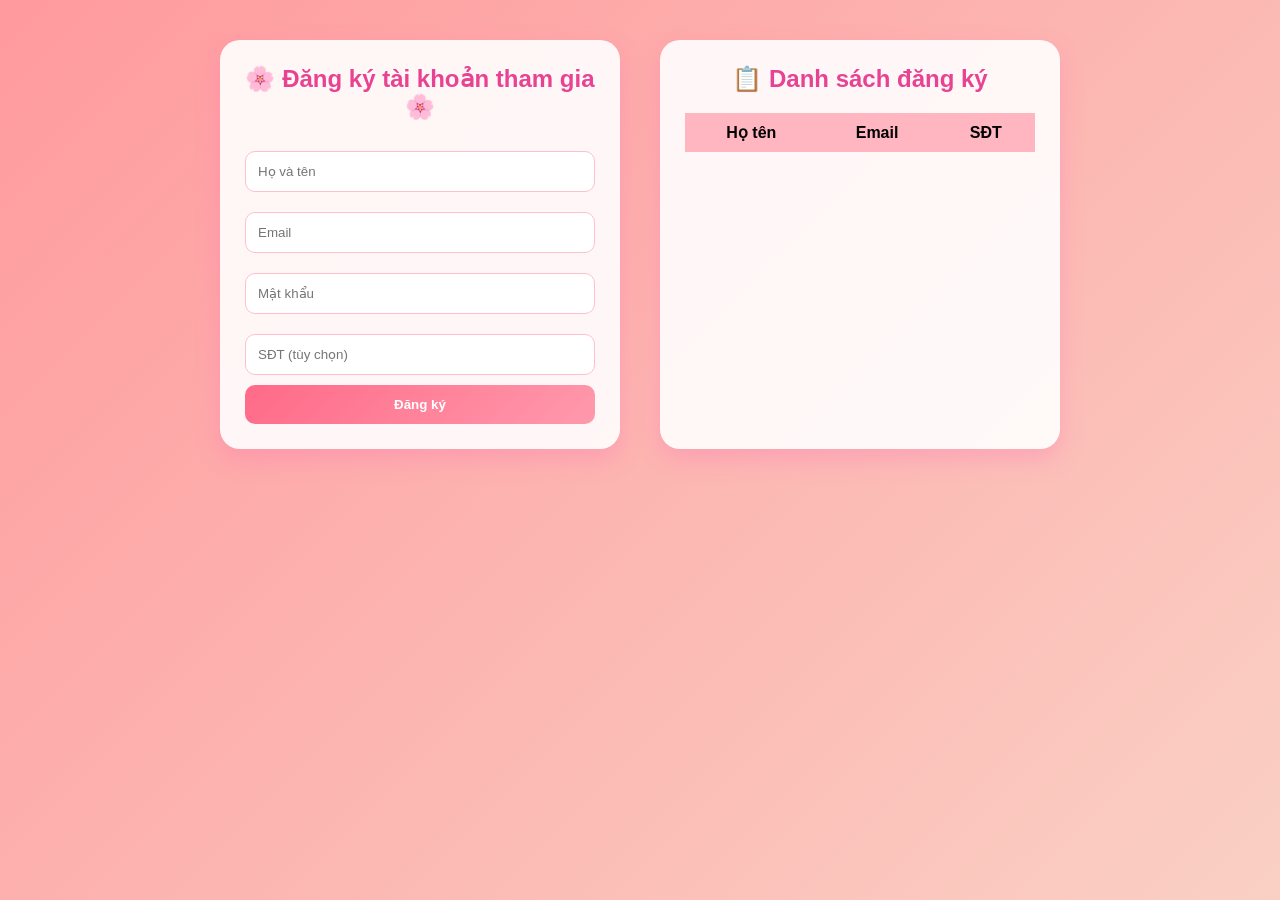
<file: dangkytaikhoannguoithamgia.html>
<!DOCTYPE html>
<html lang="vi">
<head>
<meta charset="UTF-8">
<title>Đăng ký tài khoản tham gia CLB</title>

<style>
* {
  margin: 0;
  padding: 0;
  box-sizing: border-box;
  font-family: "Segoe UI", sans-serif;
}

body {
  background: linear-gradient(135deg, #ff9a9e, #fad0c4);
  min-height: 100vh;
}

/* layout */
.wrapper {
  display: flex;
  justify-content: center;
  gap: 40px;
  padding: 40px;
}

/* card */
.card {
  background: rgba(255,255,255,0.9);
  padding: 25px;
  border-radius: 20px;
  width: 400px;
  box-shadow: 0 10px 25px rgba(255,105,180,0.3);
}

/* title */
h2 {
  text-align: center;
  color: #e84393;
  margin-bottom: 20px;
}

/* input */
input {
  width: 100%;
  padding: 12px;
  margin: 10px 0;
  border-radius: 10px;
  border: 1px solid #ffc0cb;
}

/* button */
button {
  width: 100%;
  padding: 12px;
  border: none;
  border-radius: 10px;
  background: linear-gradient(135deg, #ff6a88, #ff99ac);
  color: white;
  font-weight: bold;
  cursor: pointer;
}

button:hover {
  opacity: 0.9;
}

/* table */
table {
  width: 100%;
  border-collapse: collapse;
}

th {
  background: #ffb6c1;
  padding: 10px;
}

td {
  padding: 10px;
  text-align: center;
  background: white;
}

/* toast */
#toast {
  position: fixed;
  bottom: 30px;
  right: 30px;
  background: #ff6a88;
  color: white;
  padding: 15px;
  border-radius: 10px;
  opacity: 0;
  transform: translateY(50px);
  transition: 0.5s;
}

#toast.show {
  opacity: 1;
  transform: translateY(0);
}

/* hoa rơi */
.flower {
  position: fixed;
  top: -50px;
  font-size: 24px;
  pointer-events: none;
  animation: fall linear infinite;
}

@keyframes fall {
  0% { transform: translateY(-50px) rotate(0deg); }
  100% { transform: translateY(110vh) rotate(360deg); }
}
</style>
</head>

<body>

<div class="wrapper">

  <!-- FORM -->
  <div class="card">
    <h2>🌸 Đăng ký tài khoản tham gia 🌸</h2>

    <input type="text" id="fullname" placeholder="Họ và tên">
    <input type="email" id="email" placeholder="Email">
    <input type="password" id="password" placeholder="Mật khẩu">
    <input type="text" id="phone" placeholder="SĐT (tùy chọn)">

    <button onclick="register()">Đăng ký</button>
  </div>

  <!-- TABLE -->
  <div class="card">
    <h2>📋 Danh sách đăng ký</h2>

    <table>
      <thead>
        <tr>
          <th>Họ tên</th>
          <th>Email</th>
          <th>SĐT</th>
        </tr>
      </thead>
      <tbody id="tableBody"></tbody>
    </table>
  </div>

</div>

<div id="toast">Thông báo</div>

<script>
let users = [];

// đăng ký
function register() {
  const fullname = document.getElementById("fullname").value.trim();
  const email = document.getElementById("email").value.trim();
  const password = document.getElementById("password").value.trim();
  const phone = document.getElementById("phone").value.trim();

  // kiểm tra rỗng
  if (fullname === "" || email === "" || password === "") {
    showToast("❌ Vui lòng nhập đầy đủ thông tin!");
    return;
  }

  // kiểm tra email hợp lệ (bắt buộc có @ và .)
  const emailPattern = /^[^\s@]+@[^\s@]+\.[^\s@]+$/;
  if (!emailPattern.test(email)) {
    showToast("❌ Email không hợp lệ!");
    return;
  }

  // kiểm tra trùng email
  for (let i = 0; i < users.length; i++) {
    if (users[i].email === email) {
      showToast("❌ Email đã tồn tại!");
      return;
    }
  }

  // thêm user
  users.push({
    fullname: fullname,
    email: email,
    phone: phone
  });

  render();

  // reset form
  document.getElementById("fullname").value = "";
  document.getElementById("email").value = "";
  document.getElementById("password").value = "";
  document.getElementById("phone").value = "";

  showToast("💖 Đăng ký thành công!");
}

// hiển thị bảng
function render() {
  const body = document.getElementById("tableBody");
  body.innerHTML = "";

  for (let i = 0; i < users.length; i++) {
    body.innerHTML +=
      "<tr>" +
      "<td>" + users[i].fullname + "</td>" +
      "<td>" + users[i].email + "</td>" +
      "<td>" + (users[i].phone || "N/A") + "</td>" +
      "</tr>";
  }
}

// toast
function showToast(msg) {
  const toast = document.getElementById("toast");
  toast.innerText = msg;
  toast.classList.add("show");

  setTimeout(function() {
    toast.classList.remove("show");
  }, 2000);
}

// hoa rơi
function createFlower() {
  const flower = document.createElement("div");
  flower.className = "flower";
  flower.innerHTML = "🌸";

  flower.style.left = Math.random() * 100 + "vw";
  flower.style.animationDuration = (3 + Math.random() * 5) + "s";

  document.body.appendChild(flower);

  setTimeout(function() {
    flower.remove();
  }, 8000);
}

setInterval(createFlower, 200);
</script>

</body>
</html>
</file>
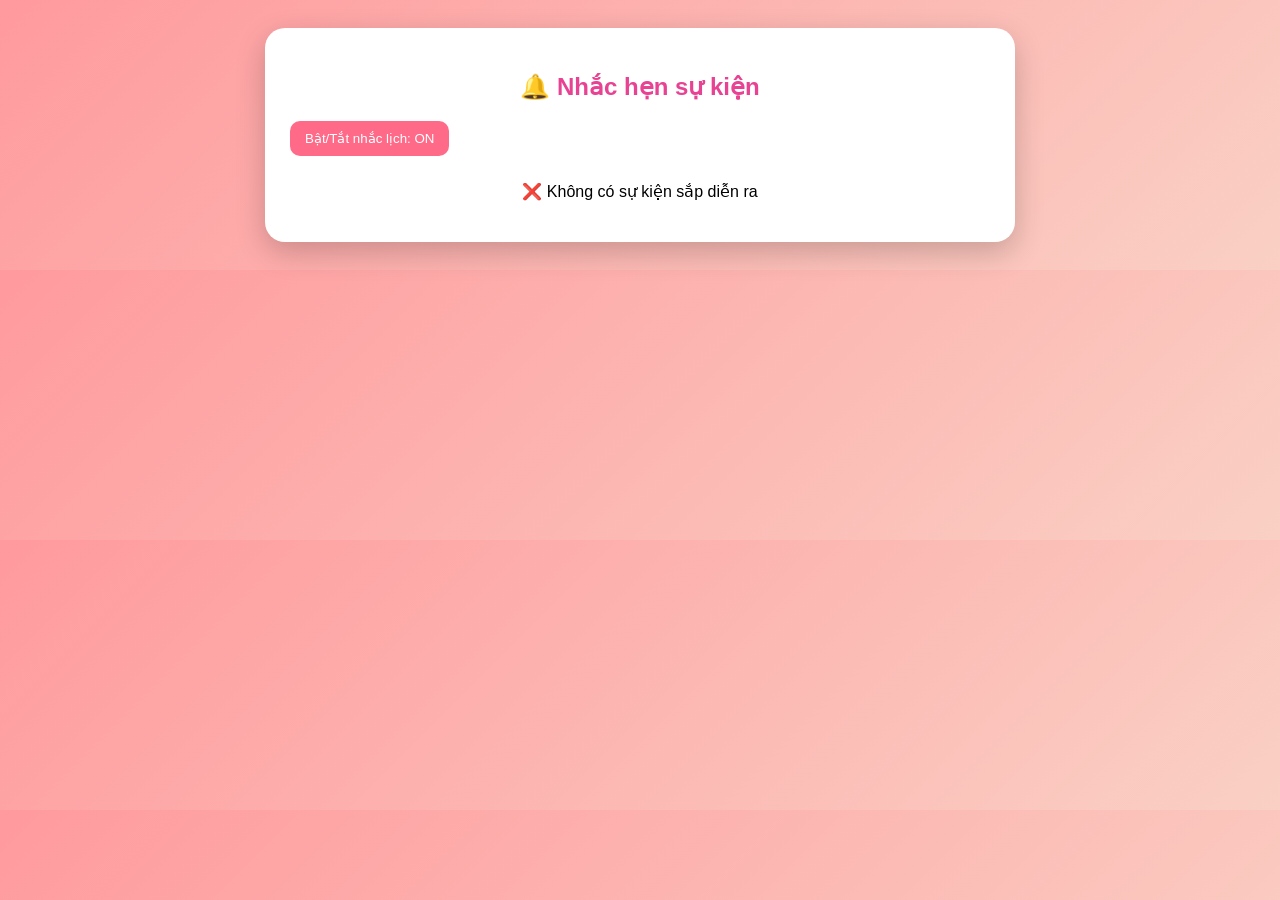
<file: nhachen.html>
<!DOCTYPE html>
<html lang="vi">
<head>
<meta charset="UTF-8">
<title>Nhắc hẹn sự kiện</title>

<style>
body {
  font-family: Arial;
  background: linear-gradient(135deg, #ff9a9e, #fad0c4);
  padding: 20px;
}

.card {
  max-width: 700px;
  margin: auto;
  background: white;
  padding: 25px;
  border-radius: 20px;
  box-shadow: 0 10px 30px rgba(0,0,0,0.2);
}

h2 {
  text-align: center;
  color: #e84393;
}

.event {
  background: #fff0f6;
  padding: 15px;
  border-radius: 12px;
  margin-top: 10px;
}

button {
  padding: 10px 15px;
  border: none;
  border-radius: 10px;
  cursor: pointer;
  background: #ff6a88;
  color: white;
  margin-bottom: 10px;
}
</style>
</head>

<body>

<div class="card">
  <h2>🔔 Nhắc hẹn sự kiện</h2>

  <button onclick="toggleNotify()">Bật/Tắt nhắc lịch: <span id="status"></span></button>

  <div id="list"></div>
</div>

<script>

// ===== LẤY DỮ LIỆU =====
let events = JSON.parse(localStorage.getItem("events")) || [];
let participants = JSON.parse(localStorage.getItem("participants")) || [];

// ===== BẬT/TẮT =====
let notifyEnabled = JSON.parse(localStorage.getItem("notifyEnabled"));
if (notifyEnabled === null) notifyEnabled = true;

function toggleNotify() {
  notifyEnabled = !notifyEnabled;
  localStorage.setItem("notifyEnabled", notifyEnabled);
  updateUI();
}

function updateUI() {
  document.getElementById("status").innerText = notifyEnabled ? "ON" : "OFF";
}
updateUI();

// ===== HIỂN THỊ DANH SÁCH =====
function render() {
  let now = new Date();
  let html = "";

  participants.forEach(p => {
    let event = events.find(e => e.t === p.event);
    if (!event) return;

    let eventTime = new Date(event.d + "T" + (event.time || "00:00"));
    let diff = eventTime - now;
    let hours = diff / 3600000;

    // sự kiện sắp diễn ra trong 24h
    if (hours > 0 && hours <= 24) {
      html += `
        <div class="event">
          <b>📢 ${event.t}</b><br>
          ⏰ ${event.d} ${event.time}<br>
          📍 ${event.location}<br>
          🎟 <a href="${p.qrLink}" target="_blank">Xem vé QR</a>
        </div>
      `;
    }
  });

  if (!html) {
    html = "<p style='text-align:center'>❌ Không có sự kiện sắp diễn ra</p>";
  }

  document.getElementById("list").innerHTML = html;
}

// ===== NHẮC TỰ ĐỘNG =====
let notified = JSON.parse(localStorage.getItem("notified")) || {};

setInterval(() => {
  if (!notifyEnabled) return;

  let now = new Date();

  participants.forEach(p => {
    let event = events.find(e => e.t === p.event);
    if (!event) return;

    let eventTime = new Date(event.d + "T" + (event.time || "00:00"));
    let diff = eventTime - now;
    let hours = diff / 3600000;

    let key24 = p.mssv + event.t + "24";
    let key1 = p.mssv + event.t + "1";

    let msg = `📢 ${event.t}
⏰ ${event.d} ${event.time}
📍 ${event.location}
🎟 ${p.qrLink}`;

    // TEST NHANH
    if (hours <= 0.05 && !notified[key24]) {
      alert("⏳ Sắp diễn ra:\n" + msg);
      notified[key24] = true;
    }

    if (hours <= 0.02 && !notified[key1]) {
      alert("⚠️ Còn 1 phút:\n" + msg);
      notified[key1] = true;
    }
  });

  localStorage.setItem("notified", JSON.stringify(notified));

}, 30000);

// load
render();

</script>

</body>
</html>
</file>
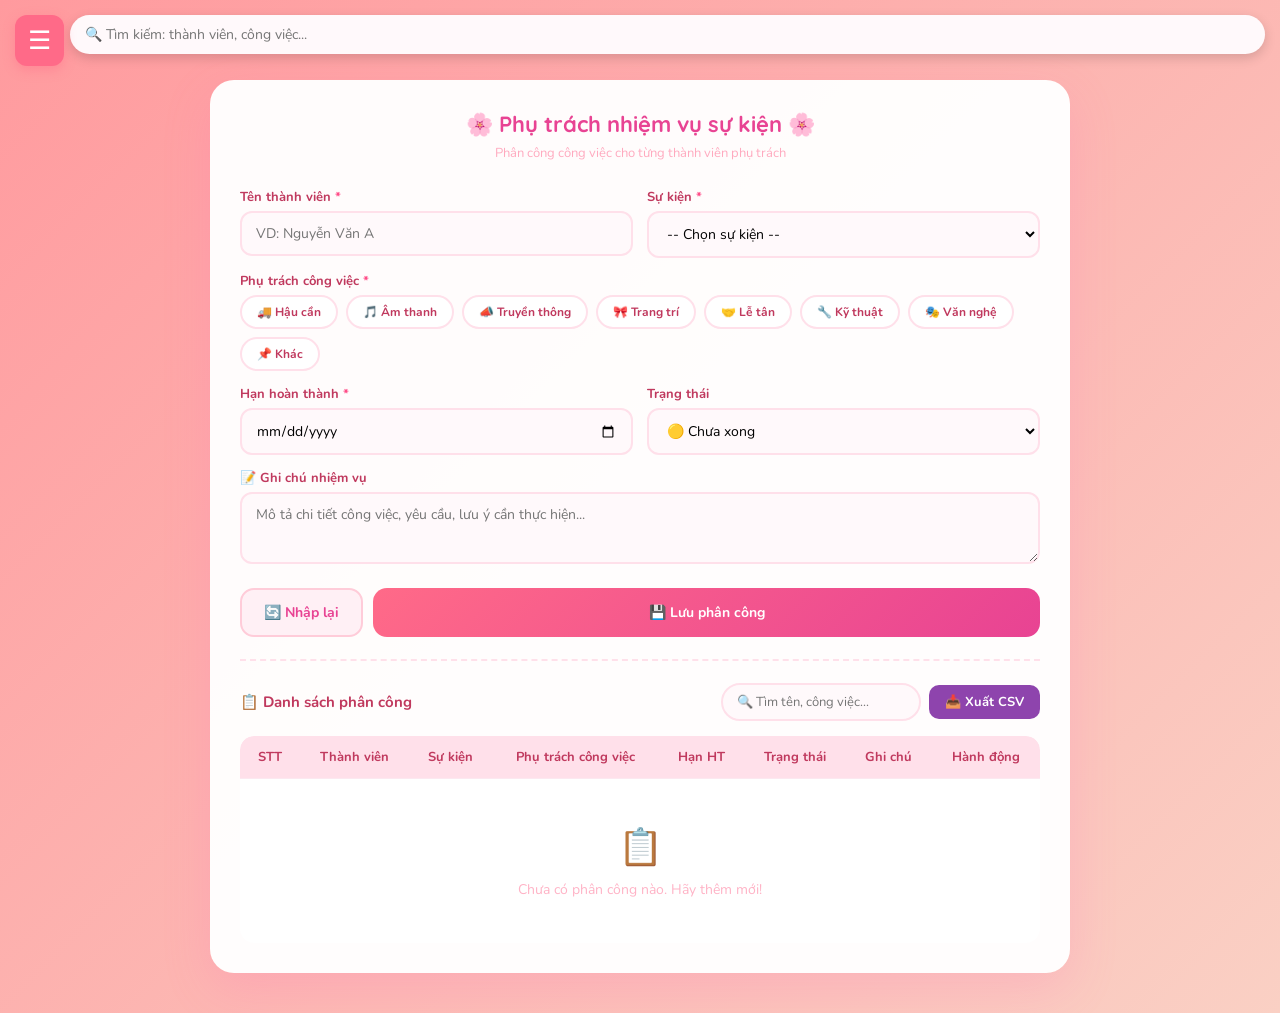
<file: PhanVaiTroPhuTrachSuKien.html>
<!DOCTYPE html>
<html lang="vi">
<head>
  <meta charset="UTF-8">
  <meta name="viewport" content="width=device-width, initial-scale=1.0">
  <title>Phụ trách nhiệm vụ sự kiện - CLB</title>
  <style>
    @import url('https://fonts.googleapis.com/css2?family=Quicksand:wght@400;500;600;700&family=Nunito:wght@400;600;700&display=swap');

    * { margin: 0; padding: 0; box-sizing: border-box; font-family: 'Nunito', sans-serif; }

    body {
      background: linear-gradient(135deg, #ff9a9e, #fad0c4);
      min-height: 100vh;
      overflow-x: hidden;
    }

    /* ===== MENU (đồng bộ hoàn toàn với Giaodienquanlysukienclb.html) ===== */
    .menu-toggle {
      position: fixed; top: 15px; left: 15px;
      font-size: 26px; background: #ff6a88; color: #fff;
      padding: 8px 13px; border-radius: 12px; cursor: pointer;
      z-index: 1000; box-shadow: 0 4px 12px rgba(255,106,136,.4);
    }

    .menu {
      position: fixed; top: 0; left: -270px; width: 240px; height: 100%;
      background: linear-gradient(180deg, #ff6a88, #ff8fab);
      padding-top: 70px; display: flex; flex-direction: column;
      gap: 8px; transition: .3s; z-index: 999;
    }
    .menu.show { left: 0; }

    .menu button {
      margin: 0 12px; padding: 11px 14px; border: none;
      border-radius: 12px; background: rgba(255,255,255,.9);
      cursor: pointer; text-align: left; font-weight: 600;
      color: #c0395e; transition: .2s;
    }
    .menu button:hover { background: #fff; transform: translateX(4px); }
    .menu button.current { background: #fff; border-left: 3px solid #e84393; }

    /* ===== LAYOUT ===== */
    .page-wrapper {
      padding: 80px 20px 40px;
      animation: fadeIn 0.5s;
    }
    @keyframes fadeIn {
      from { opacity: 0; transform: translateY(10px); }
      to   { opacity: 1; transform: translateY(0); }
    }

    .card {
      background: rgba(255,255,255,.97);
      padding: 30px; border-radius: 24px;
      max-width: 860px; margin: 0 auto;
      box-shadow: 0 16px 48px rgba(255,105,180,.2);
    }

    h2 {
      text-align: center; color: #e84393; margin-bottom: 6px;
      font-family: 'Quicksand'; font-size: 22px; font-weight: 700;
    }
    .page-subtitle {
      text-align: center; color: #ffaabf; font-size: 13px; margin-bottom: 26px;
    }

    /* ===== FORM ===== */
    .form-group { margin-bottom: 14px; text-align: left; }
    .form-group label {
      display: block; font-size: 13px; font-weight: 700;
      color: #c0395e; margin-bottom: 5px;
    }
    .required { color: #ff4d88; }
    .form-row { display: grid; grid-template-columns: 1fr 1fr; gap: 14px; }

    input, select, textarea {
      width: 100%; padding: 11px 14px;
      border: 2px solid #ffe0ea; border-radius: 12px;
      background: #fff9fb; outline: none; transition: 0.2s;
      font-family: 'Nunito', sans-serif; font-size: 14px;
    }
    input:focus, select:focus, textarea:focus {
      border-color: #ff6a88; box-shadow: 0 0 0 3px rgba(255,106,136,.1);
    }
    textarea { resize: vertical; min-height: 72px; }

    .err-msg { font-size: 12px; color: #ff6b6b; display: none; margin-top: 4px; }
    .err-msg.show { display: block; }
    input.error, select.error { border-color: #ff6b6b !important; }

    /* ===== CÔNG VIỆC TAGS ===== */
    .cv-tags { display: flex; flex-wrap: wrap; gap: 8px; margin-top: 4px; }
    .cv-tag {
      padding: 7px 15px; border: 2px solid #ffe0ea; border-radius: 20px;
      font-size: 12px; font-weight: 700; cursor: pointer;
      background: #fff; color: #c0395e; transition: .18s; user-select: none;
    }
    .cv-tag:hover { border-color: #ff6a88; background: #fff0f5; }
    .cv-tag.active { background: #ff6a88; color: #fff; border-color: #ff6a88; }

    /* ===== BUTTONS ===== */
    .btn-row { display: flex; gap: 10px; margin-top: 18px; flex-wrap: wrap; }

    button.main {
      flex: 1; padding: 13px; min-width: 140px;
      background: linear-gradient(135deg, #ff6a88, #e84393);
      color: #fff; border: none; border-radius: 14px;
      font-weight: 700; cursor: pointer; transition: 0.3s;
      font-family: 'Nunito', sans-serif; font-size: 14px;
    }
    button.main:hover { transform: translateY(-2px); box-shadow: 0 5px 15px rgba(255,106,136,.4); }

    button.btn-reset {
      padding: 13px 22px; background: #fff0f5; color: #e84393;
      border: 2px solid #ffccd9; border-radius: 14px;
      font-weight: 700; cursor: pointer; transition: 0.2s;
      font-family: 'Nunito', sans-serif; font-size: 14px;
    }
    button.btn-reset:hover { background: #ffe0ea; }

    /* ===== TABLE ===== */
    .table-container { overflow-x: auto; margin-top: 15px; border-radius: 14px; }
    table { width: 100%; border-collapse: collapse; background: #fff; border-radius: 14px; overflow: hidden; min-width: 600px; }
    th, td { padding: 12px 14px; text-align: center; border-bottom: 1px solid #fce8f0; }
    th { background: #ffe0ea; color: #c0395e; font-weight: 700; font-size: 13px; }
    tr:last-child td { border-bottom: none; }
    tr:hover td { background: #fff9fb; }

    /* ===== BADGES ===== */
    .badge-cv {
      display: inline-block; padding: 4px 12px; border-radius: 20px;
      font-size: 12px; font-weight: 700;
    }
    .badge-HauCan      { background: #ffeaa7; color: #d6a600; }
    .badge-AmThanh     { background: #dfe6e9; color: #636e72; }
    .badge-TruyenThong { background: #a29bfe33; color: #6c5ce7; }
    .badge-TrangTri    { background: #fd79a833; color: #e84393; }
    .badge-LeTan       { background: #55efc433; color: #00b894; }
    .badge-KyThuat     { background: #74b9ff33; color: #0984e3; }
    .badge-VanNghe     { background: #fdcb6e33; color: #e17055; }
    .badge-Khac        { background: #f0f0f0; color: #888; }

    .badge-chuaxong  { background: #ffeaa7; color: #d6a600; padding: 4px 10px; border-radius: 20px; font-size: 12px; font-weight: 700; display:inline-block; }
    .badge-dangxong  { background: #74b9ff33; color: #0984e3; padding: 4px 10px; border-radius: 20px; font-size: 12px; font-weight: 700; display:inline-block; }
    .badge-hoanthanh { background: #55efc433; color: #00b894; padding: 4px 10px; border-radius: 20px; font-size: 12px; font-weight: 700; display:inline-block; }

    .btn-edit { background: #ff9f43; color: #fff; border: none; padding: 5px 11px; border-radius: 8px; cursor: pointer; font-size: 13px; margin-right: 4px; }
    .btn-del  { background: #ff4757; color: #fff; border: none; padding: 5px 11px; border-radius: 8px; cursor: pointer; font-size: 13px; }

    /* ===== MODAL GHI CHÚ ===== */
    .modal-overlay {
      display: none; position: fixed; inset: 0;
      background: rgba(0,0,0,.3); z-index: 2000;
      align-items: center; justify-content: center;
    }
    .modal-overlay.show { display: flex; }
    .modal-box {
      background: #fff; border-radius: 20px; padding: 28px;
      width: 90%; max-width: 400px;
      box-shadow: 0 20px 60px rgba(255,106,136,.25);
      animation: fadeIn .25s;
    }
    .modal-box h3 { color: #e84393; font-family: 'Quicksand'; margin-bottom: 14px; font-size: 17px; }
    .modal-box textarea { width: 100%; min-height: 110px; margin-bottom: 14px; }

    /* ===== TOAST ===== */
    .toast {
      position: fixed; bottom: 25px; left: 50%;
      transform: translateX(-50%) translateY(100px);
      padding: 12px 25px; border-radius: 12px;
      color: #fff; font-weight: 700; transition: 0.4s;
      z-index: 10001; opacity: 0; pointer-events: none;
    }
    .toast.show { opacity: 1; transform: translateX(-50%) translateY(0); }
    .toast.success { background: #2ecc71; }
    .toast.error   { background: #e74c3c; }

    /* ===== HOA RƠI ===== */
    .flower {
      position: fixed; top: -50px; font-size: 20px;
      animation: fall linear infinite; pointer-events: none; z-index: 0;
    }
    @keyframes fall {
      0%   { transform: translateY(-50px) rotate(0deg); }
      100% { transform: translateY(110vh) rotate(360deg); }
    }

    .section-divider { border: none; border-top: 2px dashed #ffe0ea; margin: 22px 0; }

    .empty-state {
      text-align: center; padding: 32px 0; color: #ffb3c6; font-size: 14px;
    }
    .empty-state span { display: block; font-size: 36px; margin-bottom: 8px; }
  </style>
</head>
<body>

  <!-- ===== MENU TOGGLE ===== -->
  <div class="menu-toggle" onclick="toggleMenu()">☰</div>

  <!-- ===== MENU (đồng bộ hoàn toàn với Giaodienquanlysukienclb.html) ===== -->
  <div class="menu" id="menu">
    <div style="position:fixed; top:15px; left:70px; right:15px; z-index:1000;">
      <input
        type="text"
        id="globalSearch"
        placeholder="🔍 Tìm kiếm: thành viên, công việc..."
        style="width:100%; padding:10px 15px; border-radius:20px; border:none; outline:none; box-shadow:0 4px 12px rgba(0,0,0,0.15);"
        oninput="globalSearchFunction()"
      >
    </div>
 <button onclick="go('home')">🏠 Trang chủ</button>
    <button onclick="go('create')" class="adminOnly">➕ Tạo sự kiện</button>
    <button onclick="go('manage')" class="adminOnly">📋 Quản lý sự kiện</button>
    <button onclick="window.location.href='PhanVaiTroPhuTrachSuKien.html'">📋 Phân chia vai trò</button>
    <button onclick="go('participants')" class="adminOnly">📑 Người tham gia</button>
    <button onclick="window.location.href='XemSuaXuatDanhSach.html'">🔍 Quản lý chi tiết</button>
    <button onclick="go('join')">🙋 Tham gia</button>
    <button onclick="go('login')">🔐 Đăng nhập / Đăng ký</button>
    <button onclick="logout()">🚪 Đăng xuất</button>
    <button onclick="go('checkin')" class="adminOnly">📷 Check-in</button>
    <button onclick="go('dashboard')" class="adminOnly">📊 Thống kê</button>
  </div>

  <!-- ===== NỘI DUNG CHÍNH ===== -->
  <div class="page-wrapper">
    <div class="card">

      <!-- [YC2] Tiêu đề mới -->
      <h2>🌸 Phụ trách nhiệm vụ sự kiện 🌸</h2>
      <p class="page-subtitle">Phân công công việc cho từng thành viên phụ trách</p>

      <!-- ===== FORM THÊM / SỬA ===== -->
      <div class="form-row">
        <div class="form-group">
          <label>Tên thành viên <span class="required">*</span></label>
          <input id="inp_name" type="text" placeholder="VD: Nguyễn Văn A">
          <div class="err-msg" id="errName">Vui lòng nhập tên thành viên!</div>
        </div>
        <div class="form-group">
          <label>Sự kiện <span class="required">*</span></label>
          <select id="inp_event">
            <option value="">-- Chọn sự kiện --</option>
          </select>
          <div class="err-msg" id="errEvent">Vui lòng chọn sự kiện!</div>
        </div>
      </div>

      <!-- [YC3] Phụ trách công việc (tags) -->
      <div class="form-group">
        <label>Phụ trách công việc <span class="required">*</span></label>
        <div class="cv-tags">
          <div class="cv-tag" data-val="Hậu cần"      onclick="chonCongViec(this)">🚚 Hậu cần</div>
          <div class="cv-tag" data-val="Âm thanh"     onclick="chonCongViec(this)">🎵 Âm thanh</div>
          <div class="cv-tag" data-val="Truyền thông" onclick="chonCongViec(this)">📣 Truyền thông</div>
          <div class="cv-tag" data-val="Trang trí"    onclick="chonCongViec(this)">🎀 Trang trí</div>
          <div class="cv-tag" data-val="Lễ tân"       onclick="chonCongViec(this)">🤝 Lễ tân</div>
          <div class="cv-tag" data-val="Kỹ thuật"     onclick="chonCongViec(this)">🔧 Kỹ thuật</div>
          <div class="cv-tag" data-val="Văn nghệ"     onclick="chonCongViec(this)">🎭 Văn nghệ</div>
          <div class="cv-tag" data-val="Khác"         onclick="chonCongViec(this)">📌 Khác</div>
        </div>
        <div class="err-msg" id="errCongViec">Vui lòng chọn công việc phụ trách!</div>
      </div>

      <div class="form-row">
        <div class="form-group">
          <label>Hạn hoàn thành <span class="required">*</span></label>
          <input id="inp_deadline" type="date">
          <div class="err-msg" id="errDeadline">Vui lòng chọn hạn hoàn thành!</div>
        </div>
        <div class="form-group">
          <label>Trạng thái</label>
          <select id="inp_status">
            <option value="Chưa xong">🟡 Chưa xong</option>
            <option value="Đang làm">🔵 Đang làm</option>
            <option value="Hoàn thành">🟢 Hoàn thành</option>
          </select>
        </div>
      </div>

      <!-- [YC4] Ghi chú nhiệm vụ — tính năng mới phù hợp -->
      <div class="form-group">
        <label>📝 Ghi chú nhiệm vụ</label>
        <textarea id="inp_note" placeholder="Mô tả chi tiết công việc, yêu cầu, lưu ý cần thực hiện..."></textarea>
      </div>

      <div class="btn-row">
        <button class="btn-reset" onclick="resetForm()">🔄 Nhập lại</button>
        <button class="main" onclick="luuPhanCong()">💾 Lưu phân công</button>
      </div>

      <hr class="section-divider">

      <!-- ===== BẢNG DANH SÁCH ===== -->
      <div style="display:flex; align-items:center; justify-content:space-between; flex-wrap:wrap; gap:10px; margin-bottom:12px;">
        <strong style="color:#c0395e; font-size:15px;">📋 Danh sách phân công</strong>
        <div style="display:flex; gap:8px; flex-wrap:wrap; align-items:center;">
          <input id="searchBox" type="text" placeholder="🔍 Tìm tên, công việc..."
            style="padding:8px 14px; border-radius:20px; border:2px solid #ffe0ea; outline:none; font-size:13px; width:200px; background:#fff9fb;"
            oninput="renderTable()">
          <button onclick="xuatCSV()" style="padding:8px 16px; background:#8e44ad; color:#fff; border:none; border-radius:10px; cursor:pointer; font-weight:700; font-size:13px;">📥 Xuất CSV</button>
        </div>
      </div>

      <div class="table-container">
        <table>
          <thead>
            <tr>
              <th>STT</th>
              <th>Thành viên</th>
              <th>Sự kiện</th>
              <th>Phụ trách công việc</th>
              <th>Hạn HT</th>
              <th>Trạng thái</th>
              <th>Ghi chú</th>
              <th>Hành động</th>
            </tr>
          </thead>
          <tbody id="assignTable"></tbody>
        </table>
      </div>

    </div>
  </div>

  <!-- ===== MODAL XEM GHI CHÚ ===== -->
  <div class="modal-overlay" id="modalNote">
    <div class="modal-box">
      <h3>📝 Ghi chú nhiệm vụ</h3>
      <textarea id="modalNoteText" readonly style="background:#fff9fb; color:#555;"></textarea>
      <div style="display:flex; gap:10px;">
        <button class="main" onclick="dongModal()">Đóng</button>
      </div>
    </div>
  </div>

  <div class="toast" id="toast"></div>

  <script>
    /* ===== DATA ===== */
    let assignments = JSON.parse(localStorage.getItem('assignments')) || [];
    let editingIdx  = -1;
    let selectedCV  = '';

    /* ===== HOA RƠI ===== */
    setInterval(() => {
      const f = document.createElement('div');
      f.className = 'flower'; f.innerHTML = '🌸';
      f.style.left = Math.random() * 100 + 'vw';
      f.style.animationDuration = (3 + Math.random() * 5) + 's';
      document.body.appendChild(f);
      setTimeout(() => f.remove(), 8000);
    }, 300);

    /* ===== MENU ===== */
    function toggleMenu() {
      document.getElementById('menu').classList.toggle('show');
    }

    /* ===== LOAD SỰ KIỆN TỪ localStorage (đồng bộ data với trang chính) ===== */
    function loadEvents() {
      const events = JSON.parse(localStorage.getItem('events')) || [];
      const sel = document.getElementById('inp_event');
      sel.innerHTML = '<option value="">-- Chọn sự kiện --</option>';
      events.forEach(e => {
        const opt = document.createElement('option');
        opt.value = e.t;
        opt.textContent = e.t;
        sel.appendChild(opt);
      });
    }

    /* ===== CHỌN CÔNG VIỆC TAG ===== */
    function chonCongViec(el) {
      document.querySelectorAll('.cv-tag').forEach(t => t.classList.remove('active'));
      el.classList.add('active');
      selectedCV = el.dataset.val;
      document.getElementById('errCongViec').classList.remove('show');
    }

    /* ===== VALIDATE & LƯU ===== */
    function luuPhanCong() {
      ['errName','errEvent','errCongViec','errDeadline'].forEach(id =>
        document.getElementById(id).classList.remove('show'));
      ['inp_name','inp_event','inp_deadline'].forEach(id =>
        document.getElementById(id).classList.remove('error'));

      const name     = document.getElementById('inp_name').value.trim();
      const event    = document.getElementById('inp_event').value;
      const deadline = document.getElementById('inp_deadline').value;
      const status   = document.getElementById('inp_status').value;
      const note     = document.getElementById('inp_note').value.trim();

      let valid = true;
      if (!name)       { document.getElementById('errName').classList.add('show');     document.getElementById('inp_name').classList.add('error');     valid = false; }
      if (!event)      { document.getElementById('errEvent').classList.add('show');    document.getElementById('inp_event').classList.add('error');    valid = false; }
      if (!selectedCV) { document.getElementById('errCongViec').classList.add('show'); valid = false; }
      if (!deadline)   { document.getElementById('errDeadline').classList.add('show'); document.getElementById('inp_deadline').classList.add('error'); valid = false; }
      if (!valid) return;

      const obj = { name, event, congViec: selectedCV, deadline, status, note };

      if (editingIdx >= 0) {
        assignments[editingIdx] = obj;
        editingIdx = -1;
        showToast('✅ Đã cập nhật phân công!');
      } else {
        assignments.push(obj);
        showToast('🎉 Phân công thành công!');
      }

      localStorage.setItem('assignments', JSON.stringify(assignments));
      resetForm();
      renderTable();
    }

    /* ===== RESET FORM ===== */
    function resetForm() {
      document.getElementById('inp_name').value     = '';
      document.getElementById('inp_event').value    = '';
      document.getElementById('inp_deadline').value = '';
      document.getElementById('inp_status').value   = 'Chưa xong';
      document.getElementById('inp_note').value     = '';
      document.querySelectorAll('.cv-tag').forEach(t => t.classList.remove('active'));
      selectedCV = ''; editingIdx = -1;
      ['errName','errEvent','errCongViec','errDeadline'].forEach(id =>
        document.getElementById(id).classList.remove('show'));
      ['inp_name','inp_event','inp_deadline'].forEach(id =>
        document.getElementById(id).classList.remove('error'));
    }

    /* ===== HELPER: CSS CLASS CHO BADGE ===== */
    function cvClass(cv) {
      const map = {
        'Hậu cần':'HauCan','Âm thanh':'AmThanh','Truyền thông':'TruyenThong',
        'Trang trí':'TrangTri','Lễ tân':'LeTan','Kỹ thuật':'KyThuat',
        'Văn nghệ':'VanNghe','Khác':'Khac'
      };
      return map[cv] || 'Khac';
    }
    function statusClass(s) {
      if (s === 'Hoàn thành') return 'hoanthanh';
      if (s === 'Đang làm')   return 'dangxong';
      return 'chuaxong';
    }
    function statusIcon(s) {
      if (s === 'Hoàn thành') return '🟢';
      if (s === 'Đang làm')   return '🔵';
      return '🟡';
    }

    /* ===== RENDER BẢNG ===== */
    function renderTable() {
      const kw    = (document.getElementById('searchBox').value || '').toLowerCase();
      const tbody = document.getElementById('assignTable');

      const list = assignments
        .map((a, i) => ({ ...a, _idx: i }))
        .filter(a =>
          a.name.toLowerCase().includes(kw) ||
          a.congViec.toLowerCase().includes(kw) ||
          (a.event || '').toLowerCase().includes(kw)
        );

      if (list.length === 0) {
        tbody.innerHTML = `<tr><td colspan="8">
          <div class="empty-state"><span>📋</span>Chưa có phân công nào. Hãy thêm mới!</div>
        </td></tr>`;
        return;
      }

      tbody.innerHTML = list.map((a, i) => `
        <tr>
          <td>${i + 1}</td>
          <td style="font-weight:700; color:#2c3e50;">${a.name}</td>
          <td style="font-size:13px;">${a.event || '—'}</td>
          <td><span class="badge-cv badge-${cvClass(a.congViec)}">${a.congViec}</span></td>
          <td style="font-size:13px;">${a.deadline}</td>
          <td><span class="badge-${statusClass(a.status)}">${statusIcon(a.status)} ${a.status}</span></td>
          <td>
            ${a.note
              ? `<button onclick="xemGhiChu(${a._idx})" style="background:none;border:none;cursor:pointer;color:#e84393;font-size:13px;font-weight:700;padding:0;">📝 Xem</button>`
              : '<span style="color:#ddd;font-size:12px;">—</span>'}
          </td>
          <td style="white-space:nowrap;">
            <button class="btn-edit" onclick="suaPhanCong(${a._idx})">✏️</button>
            <button class="btn-del"  onclick="xoaPhanCong(${a._idx})">🗑️</button>
          </td>
        </tr>
      `).join('');
    }

    /* ===== SỬA ===== */
    function suaPhanCong(idx) {
      const a = assignments[idx];
      editingIdx = idx;
      document.getElementById('inp_name').value     = a.name;
      document.getElementById('inp_event').value    = a.event;
      document.getElementById('inp_deadline').value = a.deadline;
      document.getElementById('inp_status').value   = a.status;
      document.getElementById('inp_note').value     = a.note || '';
      document.querySelectorAll('.cv-tag').forEach(t =>
        t.classList.toggle('active', t.dataset.val === a.congViec));
      selectedCV = a.congViec;
      window.scrollTo({ top: 0, behavior: 'smooth' });
    }

    /* ===== XÓA ===== */
    function xoaPhanCong(idx) {
      if (!confirm('Xóa phân công này?')) return;
      assignments.splice(idx, 1);
      localStorage.setItem('assignments', JSON.stringify(assignments));
      renderTable();
      showToast('🗑️ Đã xóa phân công!', 'error');
    }

    /* ===== [YC4] XEM GHI CHÚ (Modal) ===== */
    function xemGhiChu(idx) {
      document.getElementById('modalNoteText').value = assignments[idx].note || '(Không có ghi chú)';
      document.getElementById('modalNote').classList.add('show');
    }
    function dongModal() {
      document.getElementById('modalNote').classList.remove('show');
    }
    document.getElementById('modalNote').addEventListener('click', function(e) {
      if (e.target === this) dongModal();
    });

    /* ===== XUẤT CSV ===== */
    function xuatCSV() {
      if (assignments.length === 0) return showToast('Không có dữ liệu để xuất!', 'error');
      let csv = '\uFEFFSTT,Thành viên,Sự kiện,Phụ trách công việc,Hạn hoàn thành,Trạng thái,Ghi chú\n';
      assignments.forEach((a, i) => {
        csv += `${i+1},"${a.name}","${a.event}","${a.congViec}","${a.deadline}","${a.status}","${(a.note||'').replace(/"/g,"'")}"\n`;
      });
      const blob = new Blob([csv], { type: 'text/csv;charset=utf-8;' });
      const link = document.createElement('a');
      link.href = URL.createObjectURL(blob);
      link.download = 'phan_cong_su_kien.csv';
      link.click();
      showToast('📥 Xuất CSV thành công!');
    }

    /* ===== GLOBAL SEARCH ===== */
    function globalSearchFunction() {
      const kw = document.getElementById('globalSearch').value.toLowerCase().trim();
      document.getElementById('searchBox').value = kw;
      renderTable();
      document.getElementById('menu').classList.remove('show');
    }

    /* ===== TOAST ===== */
    function showToast(msg, type = 'success') {
      const t = document.getElementById('toast');
      t.textContent = msg;
      t.className = `toast ${type} show`;
      setTimeout(() => t.classList.remove('show'), 3000);
    }

    /* ===== INIT ===== */
    loadEvents();
    renderTable();
  </script>
</body>
</html>
</file>
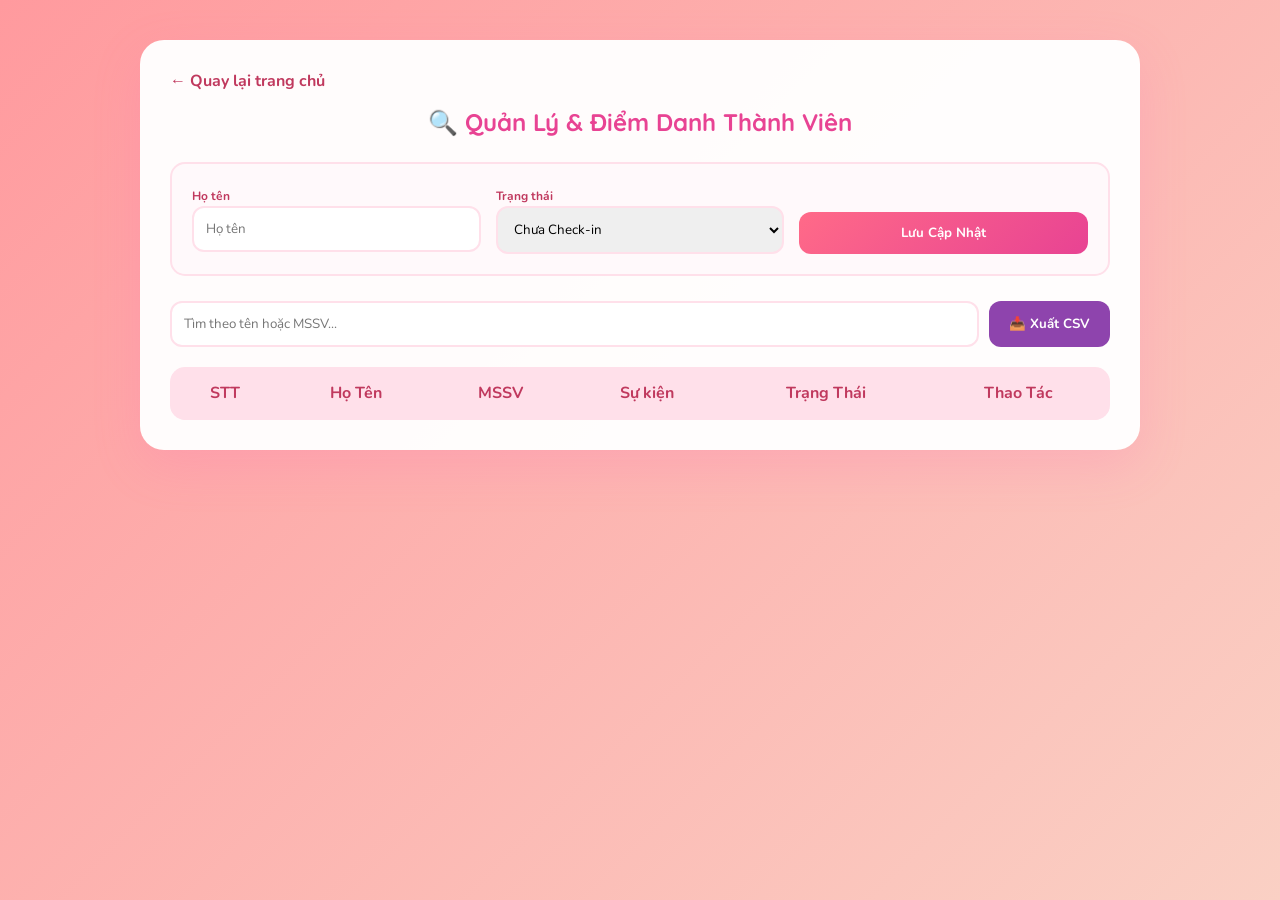
<file: XemSuaXuatDanhSach.html>
<!DOCTYPE html>
<html lang="vi">
<head>
    <meta charset="UTF-8">
    <meta name="viewport" content="width=device-width, initial-scale=1.0">
    <title>Chi Tiết Người Tham Gia - CLB</title>
    <style>
        /* Tích hợp CSS từ file giaodien.css */
        @import url('https://fonts.googleapis.com/css2?family=Quicksand:wght@400;500;600;700&family=Nunito:wght@400;600;700&display=swap');

        * { margin: 0; padding: 0; box-sizing: border-box; font-family: 'Nunito', sans-serif; }
        body { 
            background: linear-gradient(135deg, #ff9a9e, #fad0c4); 
            min-height: 100vh; 
            padding: 40px 20px;
        }

        .card {
            background: rgba(255, 255, 255, .97);
            padding: 30px;
            border-radius: 24px;
            max-width: 1000px;
            margin: 0 auto;
            box-shadow: 0 16px 48px rgba(255, 105, 180, .2);
        }

        h2 { 
            text-align: center; 
            color: #e84393; 
            margin-bottom: 25px; 
            font-family: 'Quicksand'; 
            font-weight: 700;
        }

        /* Form điều khiển */
        .control-panel {
            background: #fff9fb;
            padding: 20px;
            border-radius: 15px;
            border: 2px solid #ffe0ea;
            margin-bottom: 25px;
            display: grid;
            grid-template-columns: repeat(auto-fit, minmax(200px, 1fr));
            gap: 15px;
        }

        input, select {
            width: 100%;
            padding: 12px;
            border: 2px solid #ffe0ea;
            border-radius: 12px;
            outline: none;
            transition: 0.2s;
        }

        input:focus { border-color: #ff6a88; }

        .btn-group {
            display: flex;
            gap: 10px;
            margin-bottom: 20px;
        }

        button.main {
            padding: 12px 20px;
            background: linear-gradient(135deg, #ff6a88, #e84393);
            color: #fff;
            border: none;
            border-radius: 12px;
            font-weight: 700;
            cursor: pointer;
            transition: 0.3s;
        }

        button.main:hover { transform: translateY(-2px); box-shadow: 0 5px 15px rgba(255, 106, 136, 0.4); }

        /* Bảng dữ liệu */
        .table-container { overflow-x: auto; margin-top: 10px; border-radius: 15px; }
        table { width: 100%; border-collapse: collapse; background: #fff; min-width: 700px; }
        th, td { padding: 15px; text-align: center; border-bottom: 1px solid #ffe0ea; }
        th { background: #ffe0ea; color: #c0395e; font-weight: 700; }

        .status-checkin { color: #27ae60; background: #eafaf1; padding: 5px 10px; border-radius: 8px; font-weight: bold; }
        .status-not { color: #e67e22; background: #fef5e7; padding: 5px 10px; border-radius: 8px; font-weight: bold; }

        .btn-edit { background: #3498db; color: white; border: none; padding: 6px 12px; border-radius: 8px; cursor: pointer; }
        .btn-del { background: #ff4757; color: white; border: none; padding: 6px 12px; border-radius: 8px; cursor: pointer; }

        .back-link { 
            display: inline-block; 
            margin-bottom: 15px; 
            color: #c0395e; 
            text-decoration: none; 
            font-weight: 700;
        }
    </style>
</head>
<body>

<div class="card">
    <a href="Giaodienquanlysukienclb.html" class="back-link">← Quay lại trang chủ</a>
    <h2>🔍 Quản Lý & Điểm Danh Thành Viên</h2>

    <div class="control-panel">
        <div>
            <label style="font-size: 12px; font-weight: bold; color: #c0395e;">Họ tên</label>
            <input type="text" id="edit_name" placeholder="Họ tên">
        </div>
        <div>
            <label style="font-size: 12px; font-weight: bold; color: #c0395e;">Trạng thái</label>
            <select id="edit_status">
                <option value="Chưa Check-in">Chưa Check-in</option>
                <option value="Đã Check-in">Đã Check-in</option>
            </select>
        </div>
        <div style="display: flex; align-items: flex-end;">
            <button class="main" style="width: 100%;" onclick="saveChanges()">Lưu Cập Nhật</button>
        </div>
    </div>

    <div class="btn-group">
        <input type="text" id="searchBox" placeholder="Tìm theo tên hoặc MSSV..." oninput="renderTable()" style="flex: 2;">
        <button class="main" style="background: #8e44ad;" onclick="exportCSV()">📥 Xuất CSV</button>
    </div>

    <div class="table-container">
        <table>
            <thead>
                <tr>
                    <th>STT</th>
                    <th>Họ Tên</th>
                    <th>MSSV</th>
                    <th>Sự kiện</th>
                    <th>Trạng Thái</th>
                    <th>Thao Tác</th>
                </tr>
            </thead>
            <tbody id="memberTableBody"></tbody>
        </table>
    </div>
</div>

<script>
    const STORAGE_KEY = 'participants'; // Đồng bộ với file chính
    let participants = JSON.parse(localStorage.getItem(STORAGE_KEY)) || [];
    let currentEditIdx = -1;

    function renderTable() {
        const tbody = document.getElementById('memberTableBody');
        const keyword = document.getElementById('searchBox').value.toLowerCase();
        
        const filtered = participants.filter(p => 
            (p.name || p.hoTen || "").toLowerCase().includes(keyword) || 
            (p.mssv || "").toLowerCase().includes(keyword)
        );

        tbody.innerHTML = filtered.map((p, index) => {
            const realIdx = participants.findIndex(item => item.mssv === p.mssv && item.event === p.event);
            const statusStyle = p.status === 'Đã Check-in' ? 'status-checkin' : 'status-not';
            return `
                <tr>
                    <td>${index + 1}</td>
                    <td>${p.name || p.hoTen}</td>
                    <td>${p.mssv}</td>
                    <td><small>${p.event}</small></td>
                    <td><span class="${statusStyle}">${p.status || 'Chưa Check-in'}</span></td>
                    <td>
                        <button class="btn-edit" onclick="editMode(${realIdx})">Sửa</button>
                        <button class="btn-del" onclick="deleteUser(${realIdx})">Xóa</button>
                    </td>
                </tr>`;
        }).join('');
    }

    function editMode(idx) {
        currentEditIdx = idx;
        const p = participants[idx];
        document.getElementById('edit_name').value = p.name || p.hoTen;
        document.getElementById('edit_status').value = p.status || 'Chưa Check-in';
        window.scrollTo({ top: 0, behavior: 'smooth' });
    }

    function saveChanges() {
        if (currentEditIdx === -1) return alert("Vui lòng chọn một người để sửa!");
        
        participants[currentEditIdx].name = document.getElementById('edit_name').value;
        participants[currentEditIdx].status = document.getElementById('edit_status').value;
        
        localStorage.setItem(STORAGE_KEY, JSON.stringify(participants));
        alert("Đã cập nhật thành công!");
        currentEditIdx = -1;
        renderTable();
    }

    function deleteUser(idx) {
        if (confirm("Xóa thành viên này khỏi danh sách?")) {
            participants.splice(idx, 1);
            localStorage.setItem(STORAGE_KEY, JSON.stringify(participants));
            renderTable();
        }
    }

    function exportCSV() {
        if (participants.length === 0) return alert("Không có dữ liệu!");
        let csv = "\uFEFFSTT,Họ Tên,MSSV,Sự kiện,Trạng Thái\n";
        participants.forEach((p, i) => {
            csv += `${i+1},"${p.name || p.hoTen}","${p.mssv}","${p.event}","${p.status || 'Chưa Check-in'}"\n`;
        });
        const blob = new Blob([csv], { type: 'text/csv;charset=utf-8;' });
        const link = document.createElement("a");
        link.href = URL.createObjectURL(blob);
        link.download = "danh_sach_clb_chi_tiet.csv";
        link.click();
    }

    window.onload = renderTable;
</script>
</body>
</html>
</file>
